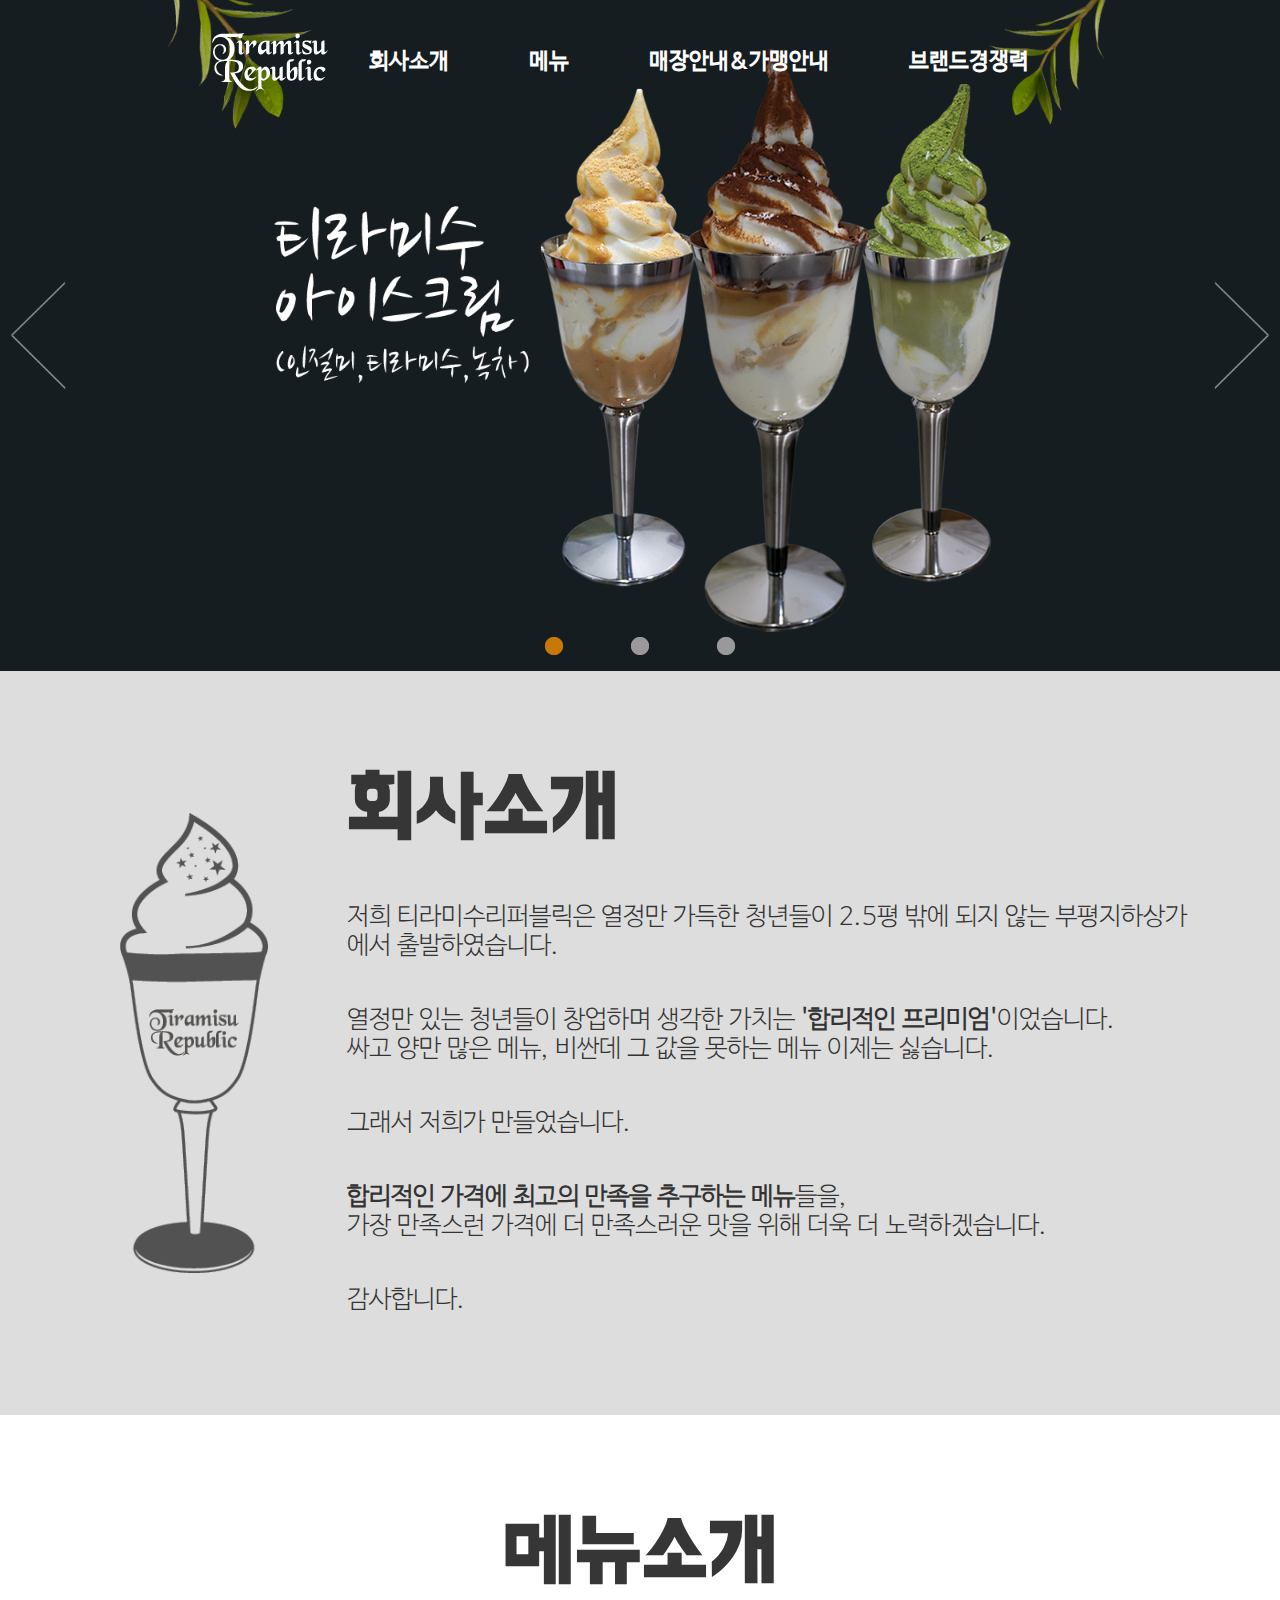
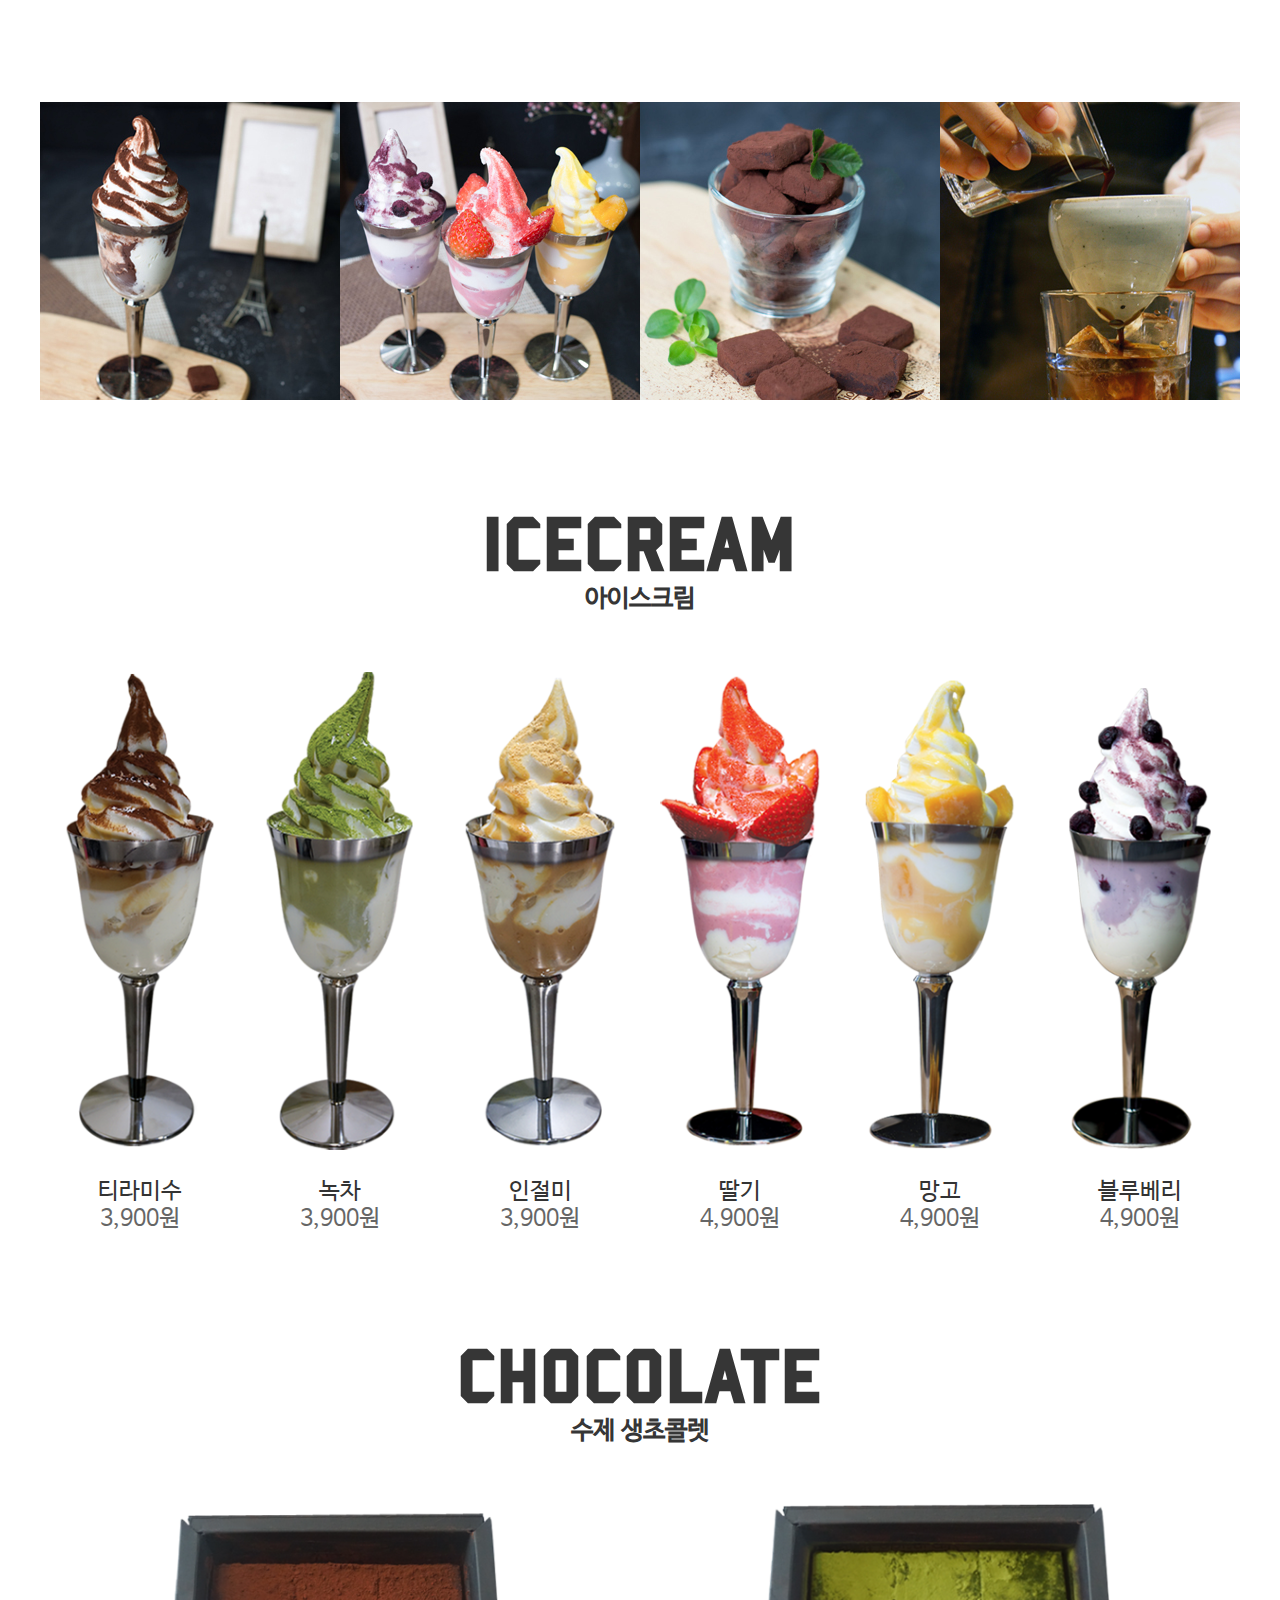
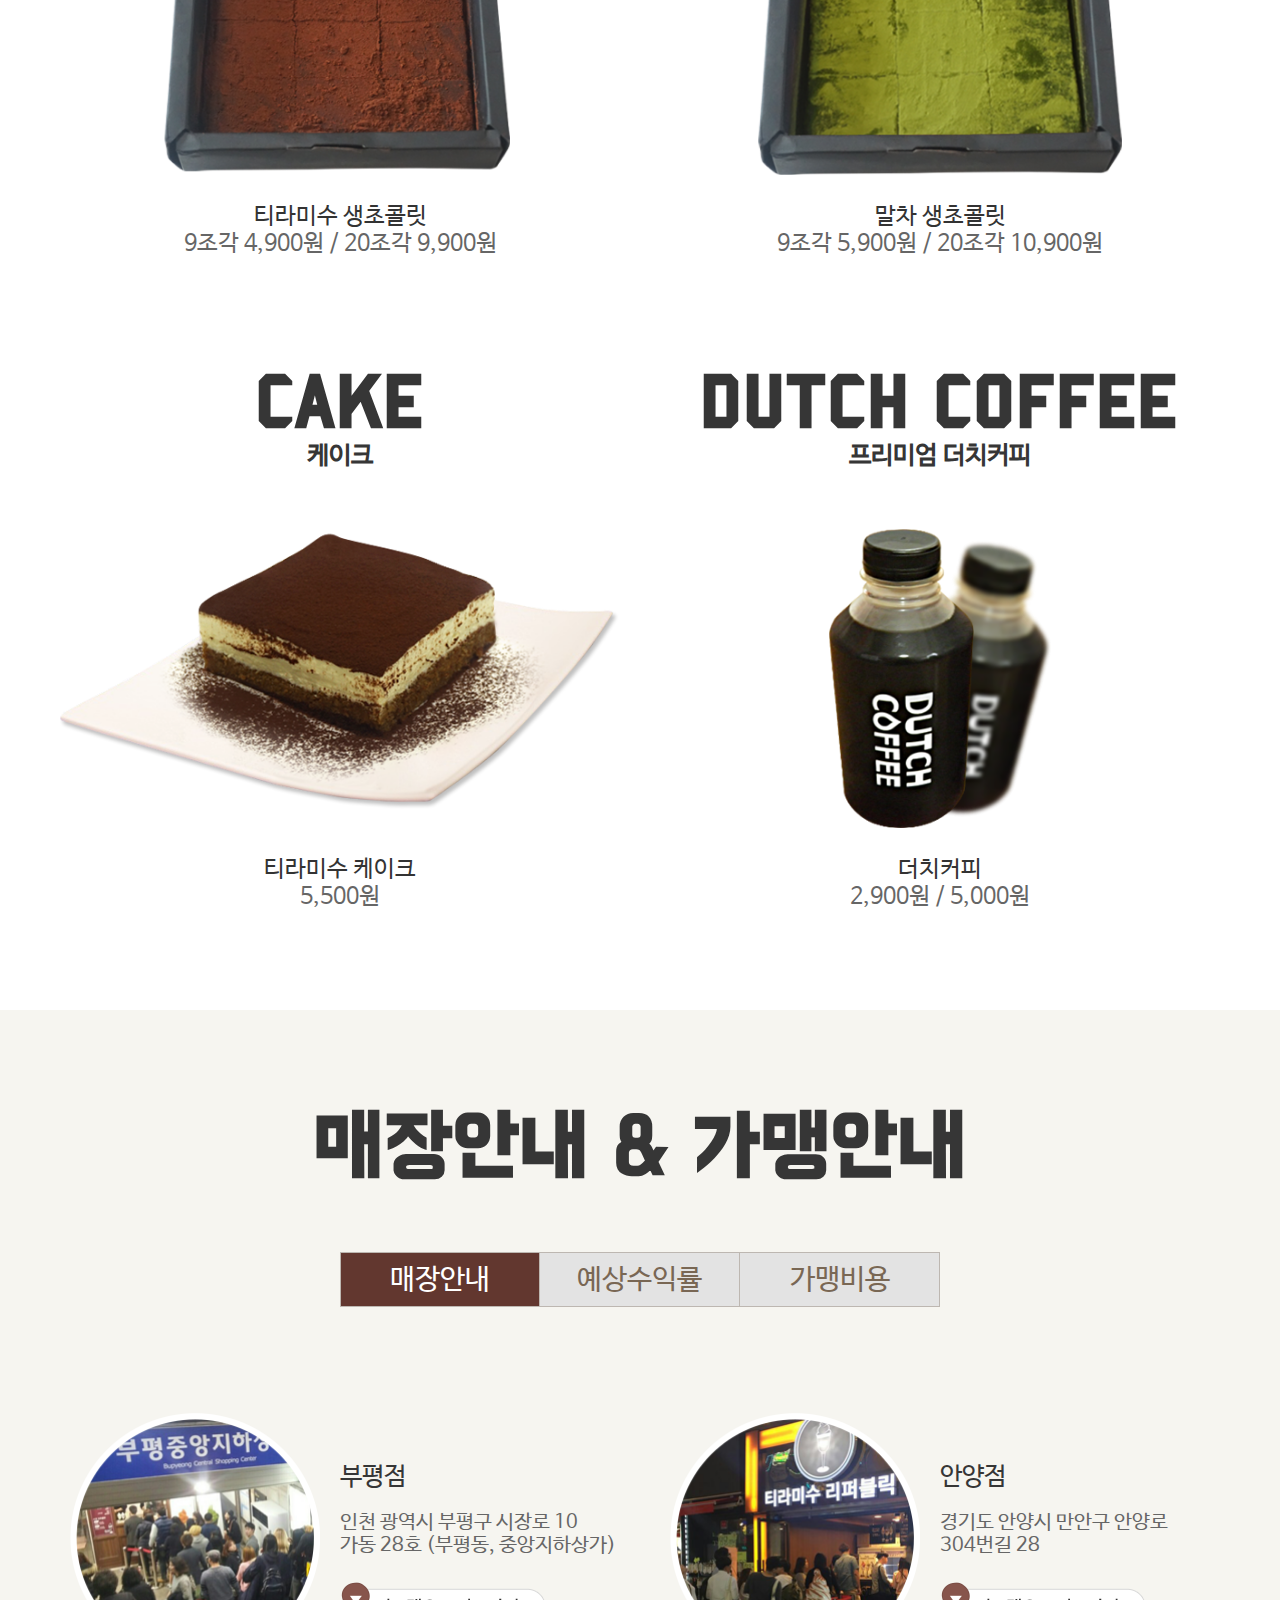
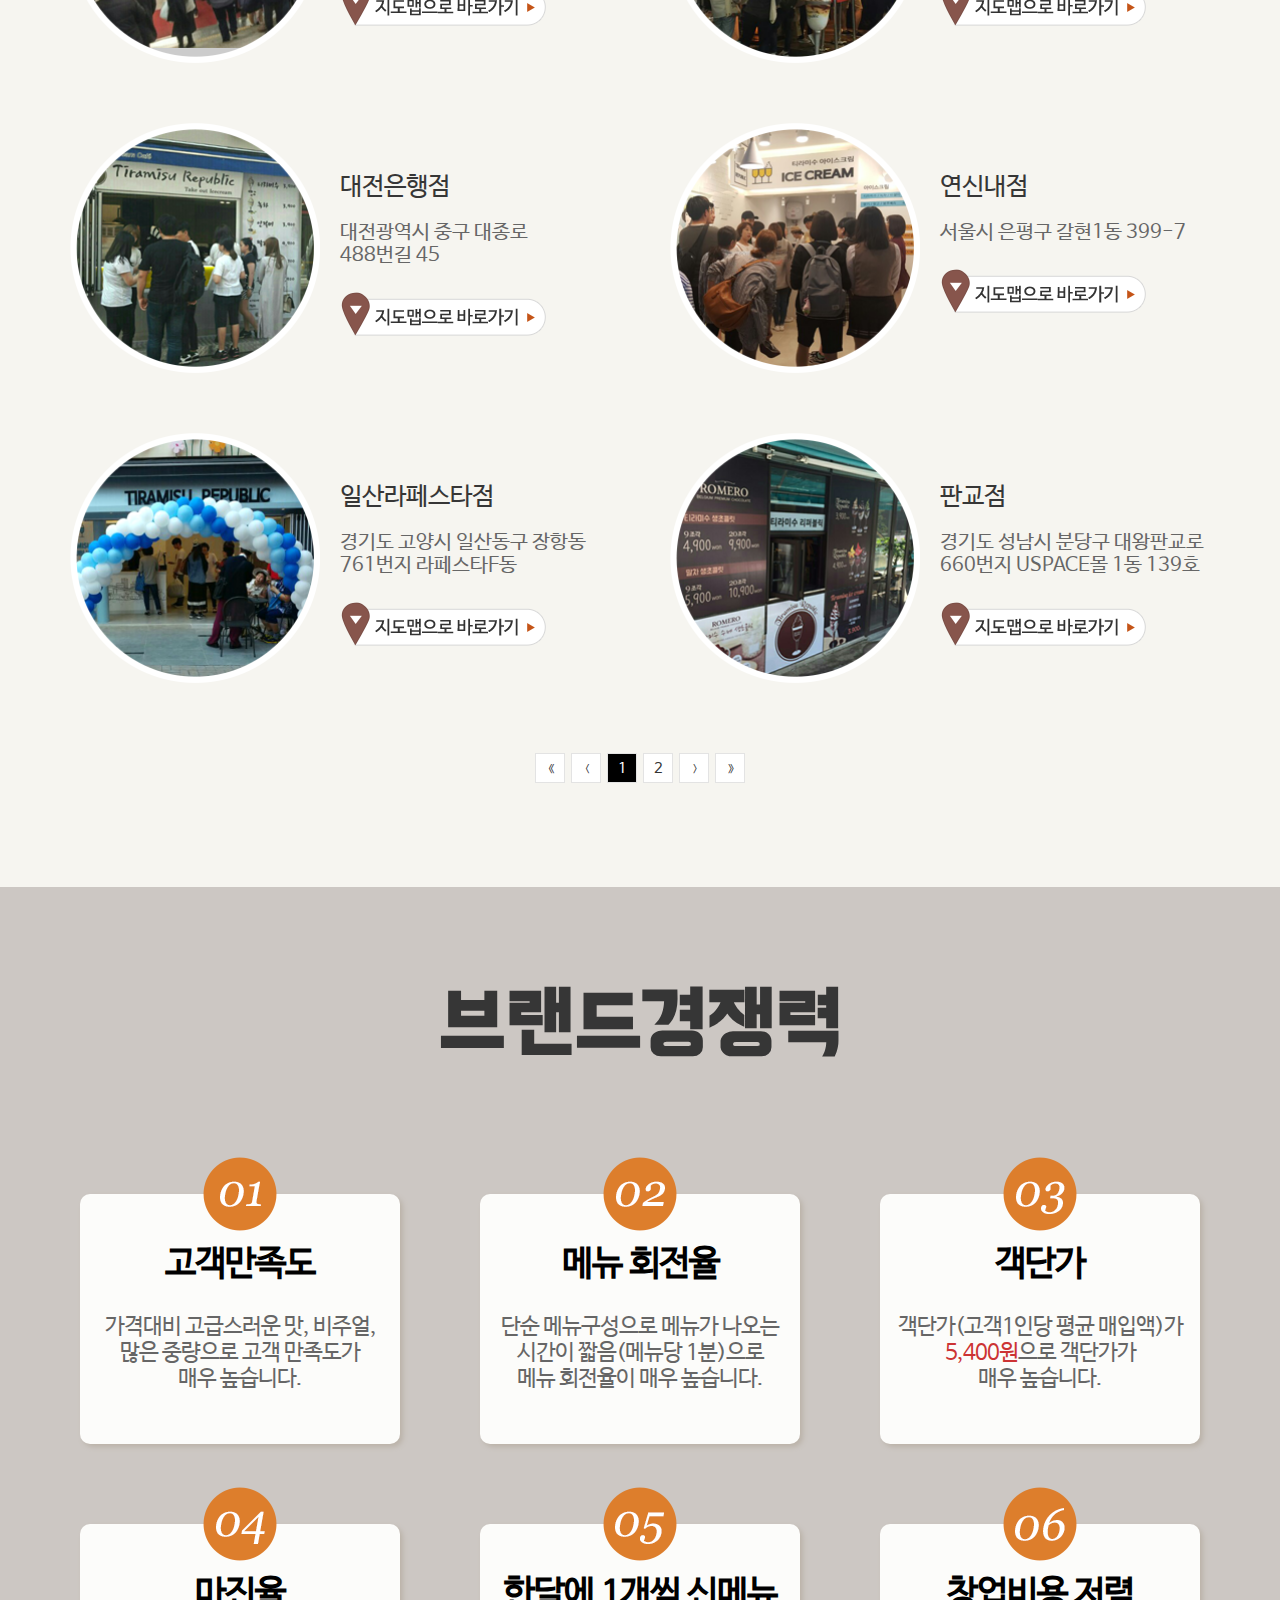
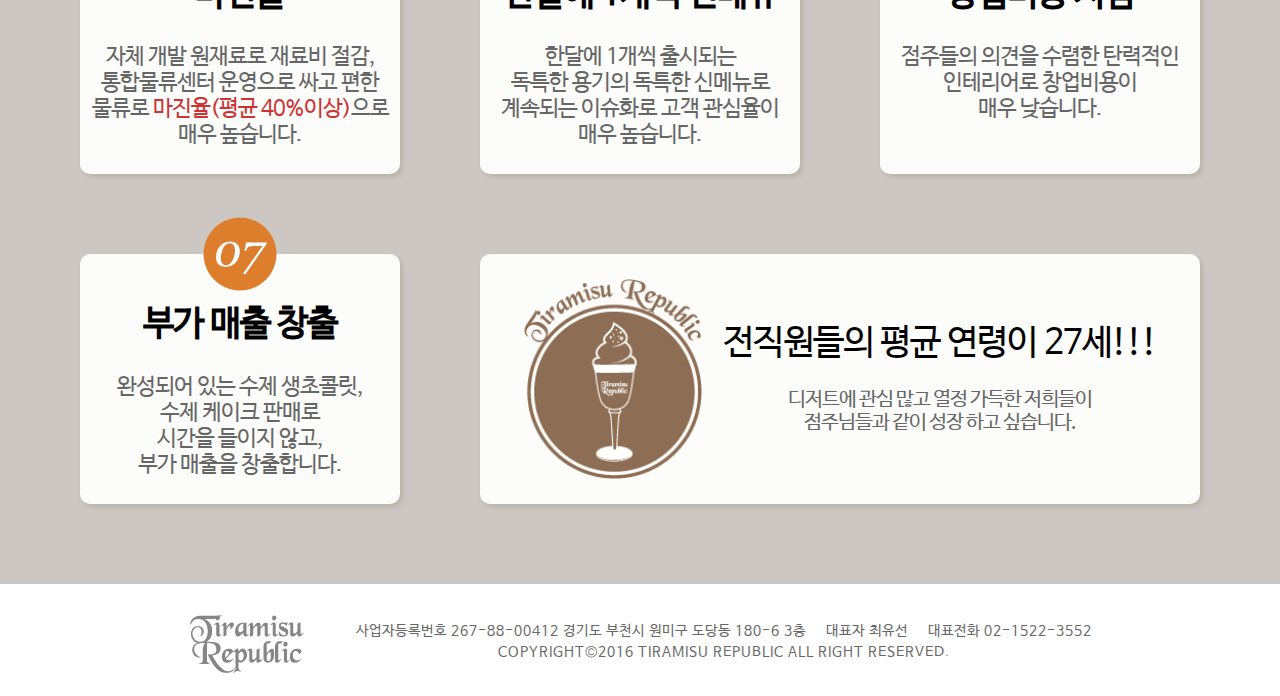
<file: html/main.html>
<!doctype html>
<html lang="en">
<head>
	<meta charset="UTF-8" />
	<meta http-equiv="x-ua-compatible" content="IE=Edge" />
	<meta name="viewport" content="width=device-width, initial-scale=1.0, minimum-scale=1, maximum-scale=1, user-scalable=no">
	<meta name="HandheldFriendly" content="true">
	<meta name="MobileOptimized" content="720">
	<meta name="format-detection" content="telephone=no" />
	<meta name="description" content="티라미수 아이스크림, 생과일 아이스크림, 티라미수 케이크, 더치커피">
	<title>티라미수 리퍼블릭</title>
	<link href="../style/common.css" rel="stylesheet" />
</head>
<body>
	<div id="wrapper">
		<header>
			<div class="container">
				<div class="header-box">
					<h1 class="header-logo">
						<a href="#"><img src="../images/logo.png" alt="TiramisuRepublic" /></a>
					</h1>
					<nav class="lnb">
						<ul>
							<li><a href="#">회사소개</a></li>
							<li><a href="#">메뉴</a></li>
							<li><a href="#">매장안내&amp;가맹안내</a></li>
							<li><a href="#">브랜드경쟁력</a></li>
						</ul>
					</nav>
				</div>
				<section id="visual">
					<div class="visual-box">
						<ul class="slide">
							<li class="on">
								<div><img src="" alt="" /></div>
								<a href="#" class="ir">1</a>
							</li>
							<li>
								<div><img src="" alt="" /></div>
								<a href="#" class="ir">2</a>
							</li>
							<li>
								<div><img src="" alt="" /></div>
								<a href="#" class="ir">3</a>
							</li>
						</ul>
						<button class="next ir">다음</button>
						<button class="prev ir">이전</button>
					</div>
				</section>
				<p class="btn-top">
					<a href="#">처음으로</a>
				</p>
			</div>
		</header>
		<section id="company" >
			<article class="container">
				<h2>회사소개</h2>
				<p>
					저희 티라미수리퍼블릭은 열정만 가득한 청년들이 <span class="br"></span>2.5평 밖에 되지 않는 부평지하상가에서 출발하였습니다.
				</p>
				<p>
					열정만 있는 청년들이 창업하며 생각한 가치는 <span class="br"></span><strong>'합리적인 프리미엄'</strong>이었습니다.
					<span>
						싸고 양만 많은 메뉴, 비싼데 그 값을 못하는 메뉴 <span class="br"></span>이제는 싫습니다.
					</span>
				</p>
				<p>
					그래서 저희가 만들었습니다.
				</p>
				<p>
					<strong>합리적인 가격에 최고의 만족을 추구하는 메뉴</strong>들을,
					<span>가장 만족스런 가격에 더 만족스러운 맛을 위해 더욱 더 노력하겠습니다.</span>
				</p>
				<p>감사합니다.</p>
			</article>
		</section>
		<section id="menu">
			<div class="container">
				<h2>메뉴소개</h2>
				<ul class="thumb">
					<li><img src="../images/list1.jpg" alt="컵에 담긴 티라미수 아이스크림"></li>
					<li><img src="../images/list2.jpg" alt="겁에 담긴 블루베리 아이스크림, 딸기 아이스크림, 망고 아이스크림"></li>
					<li><img src="../images/list3.jpg" alt="컵에 담긴 초코렛 조각들"></li>
					<li><img src="../images/list4.jpg" alt="커피를 내리는 모습"></li>
				</ul>
				<ul class="menu-list">
					<li>
						<h3>
							ICECREAM
							<span>아이스크림</span>
						</h3>
						<ul class="icecream">
							<li>
								<figure>
									<img src="../images/ice1.png" alt="컵에 담긴 티라미수 아이스크림">
									<figcaption>
										티라미수
										<span>3,900원</span>
									</figcaption>
								</figure>
							</li>
							<li>
								<figure>
									<img src="../images/ice2.png" alt="컵에 담긴 녹차 아이스크림">
									<figcaption>
										녹차
										<span>3,900원</span>
									</figcaption>
								</figure>
							</li>
							<li>
								<figure>
									<img src="../images/ice3.png" alt="컵에 담긴 인절미 아이스크림">
									<figcaption>
										인절미
										<span>3,900원</span>
									</figcaption>
								</figure>
							</li>
							<li>
								<figure>
									<img src="../images/ice4.png" alt="컵에 담긴 딸기 아이스크림">
									<figcaption>
										딸기
										<span>4,900원</span>
									</figcaption>
								</figure>
							</li>
							<li>
								<figure>
									<img src="../images/ice5.png" alt="컵에 담긴 망고 아이스크림">
									<figcaption>
										망고
										<span>4,900원</span>
									</figcaption>
								</figure>
							</li>
							<li>
								<figure>
									<img src="../images/ice6.png" alt="컵에 담긴 블루베리 아이스크림">
									<figcaption>
										블루베리
										<span>4,900원</span>
									</figcaption>
								</figure>
							</li>
						</ul>
					</li>
					<li>
						<h3>
							CHOCOLATE
							<span>수제 생초콜렛</span>
						</h3>
						<ul class="chocolate">
							<li>
								<figure>
									<img src="../images/choco1.png" alt="검은색 상자에 담긴 티라미수 생초콜릿">
									<figcaption>
										티라미수 생초콜릿
										<span>9조각 4,900원 <span class="block">/</span> 20조각 9,900원</span>
									</figcaption>
								</figure>
							</li>
							<li>
								<figure>
									<img src="../images/choco2.png" alt="검은색 상자에 담긴 말차 생초콜릿">
									<figcaption>
										말차 생초콜릿
										<span>9조각 5,900원 <span class="block">/</span> 20조각 10,900원</span>
									</figcaption>
								</figure>
							</li>
						</ul>
					</li>
					<li class="is-float">
						<h3>
							CAKE
							<span>케이크</span>
						</h3>
						<figure>
							<img src="../images/cake.png" alt="하얀 접시에 담긴 티라미수 케이크">
							<figcaption>
								티라미수 케이크
								<span>5,500원</span>
							</figcaption>
						</figure>
					</li>
					<li class="is-float menu-last">
						<h3>
							DUTCH COFFEE
							<span>프리미엄 더치커피</span>
						</h3>
						<figure>
							<img src="../images/coffe.png" alt="더치커피 PET 2병">
							<figcaption>
								더치커피
								<span>2,900원 / 5,000원</span>
							</figcaption>
						</figure>
					</li>
				</ul>
			</div>
		</section>
		<section id="info">
			<div class="container">
				<h2>매장안내 & 가맹안내</h2>
				<div class="tab-list">
					<ul>
						<li class="is-tab on">
							<a href="#">매장안내</a>
							<div class="tab-content">
								<div id="store-box">

								</div>
								<!--
								<ul class="store-list on">
									<li>
										<p>부평점</p>
										<p>
											인천 광역시 부평구 시장로 10
											<span>가동 28호 (부평동, 중앙지하상가)</span>
										</p>
										<p><a href="#">지도앱으로 바로가기</a></p>
										</p>
									</li>
									<li>
										<p>부평점</p>
										<p>
											인천 광역시 부평구 시장로 10
											<span>가동 28호 (부평동, 중앙지하상가)</span>
										</p>
										<p><a href="#">지도앱으로 바로가기</a></p>
										</p>
									</li>
									<li>
										<p>부평점</p>
										<p>
											인천 광역시 부평구 시장로 10
											<span>가동 28호 (부평동, 중앙지하상가)</span>
										</p>
										<p><a href="#">지도앱으로 바로가기</a></p>
										</p>
									</li>
									<li>
										<p>부평점</p>
										<p>
											인천 광역시 부평구 시장로 10
											<span>가동 28호 (부평동, 중앙지하상가)</span>
										</p>
										<p><a href="#">지도앱으로 바로가기</a></p>
										</p>
									</li>
									<li>
										<p>부평점</p>
										<p>
											인천 광역시 부평구 시장로 10
											<span>가동 28호 (부평동, 중앙지하상가)</span>
										</p>
										<p><a href="#">지도앱으로 바로가기</a></p>
										</p>
									</li>
									<li>
										<p>부평점</p>
										<p>
											인천 광역시 부평구 시장로 10
											<span>가동 28호 (부평동, 중앙지하상가)</span>
										</p>
										<p><a href="#">지도앱으로 바로가기</a></p>
										</p>
									</li>
								</ul>

								<ul class="store-list">
									<li>
										<p>부평점</p>
										<p>
											인천 광역시 부평구 시장로 10
											<span>가동 28호 (부평동, 중앙지하상가)</span>
										</p>
										<p><a href="#">지도앱으로 바로가기</a></p>
										</p>
									</li>
									<li>
										<p>부평점</p>
										<p>
											인천 광역시 부평구 시장로 10
											<span>가동 28호 (부평동, 중앙지하상가)</span>
										</p>
										<p><a href="#">지도앱으로 바로가기</a></p>
										</p>
									</li>
								</ul>
								-->
								<div class="btn-box">
									<ul class="page-move">
										<li class="page-start"><a href="#">< <</a></li>
										<li class="page-prev"><a href="#"><</a></li>
										<li class="page-num on"><a href="#">1</a></li>
										<li class="page-num"><a href="#">2</a></li>
										<li class="page-next"><a href="#">></a></li>
										<li class="page-end"><a href="#">> ></a></li>
									</ul>
								</div>
							</div>
						</li>
						<li class="is-tab">
							<a href="#">예상수익률</a>
							<div class="tab-content">
								<table>
									<caption>(단위 : 만원)</caption>
									<colgroup>
										<col width="25%">
										<col span="2">
										<col width="45%">
									</colgroup>
									<thead>
										<tr>
											<th>구분</th>
											<th>금액</th>
											<th>비율</th>
											<th>비고</th>
										</tr>
									</thead>
									<tfoot>
										<tr>
											<td>총운영비용</td>
											<td>1,850</td>
											<td>61.7%</td>
											<td></td>
										</tr>
										<tr>
											<td>영억이익</td>
											<td>1,150</td>
											<td>38.3%</td>
											<td></td>
										</tr>
									</tfoot>
									<tbody>
										<tr>
											<td>매출</td>
											<td>3,000</td>
											<td>100%</td>
											<td></td>
										</tr>
										<tr>
											<td>식자재 및 포장용기</td>
											<td>1,170</td>
											<td>39%</td>
											<td>원재료 및 부자재 포함</td>
										</tr>
										<tr>
											<td>인건비</td>
											<td>500</td>
											<td>16.7%</td>
											<td>총원 3명</td>
										</tr>
										<tr>
											<td>임대료</td>
											<td>150</td>
											<td>5%</td>
											<td></td>
										</tr>
										<tr>
											<td>기타</td>
											<td>34</td>
											<td>1%</td>
											<td>관리비 및 전기세</td>
										</tr>
									</tbody>
								</table>
							</div>
						</li>
						<li class="is-tab">
							<a href="#">가맹비용</a>
							<div class="tab-content cost">
								<table>
									<caption>(단위 : 만원)</caption>
									<colgroup>
										<col>
										<col>
										<col width="50%">
										<col width="20%" class="block">
									</colgroup>
									<thead>
									<tr>
										<th>구분</th>
										<th>금액</th>
										<th colspan="2" class="block">비고</th>
                                        <th class="none">비고</th>
									</tr>
									</thead>
									<tbody>
									<tr>
										<td>전수창업비</td>
										<td>700</td>
										<td>브랜드 사용, 노하우 전수, 상권보호, 직원교육</td>
										<td rowspan="10" class="block">
											<figure style="padding:1rem 0;">
												<img src="../images/symbol.png" alt="">
												<figcaption style="margin-top:1rem">
													FRP 조형물
												</figcaption>
											</figure>
										</td>
									</tr>
									<tr>
										<td>물품보증비</td>
										<td>0</td>
										<td>자재 주문 시 선입금 기준</td>
									</tr>
									<tr>
										<td>교육비</td>
										<td>0</td>
										<td>매장교육 2일, 현장 파견 3일(오픈 시 직원 1명 파견)</td>
									</tr>
									<tr>
										<td>인테리어</td>
										<td>0</td>
										<td>철거, 바닥, 천장, 벽체, 조명 등 평당 약 180만원 예상,
											<span>자체 시공 가능</span>
										</td>
									</tr>
									<tr>
										<td>판매장비</td>
										<td>1,040</td>
										<td>아이스크림기계 3구 1대(테일러 339), 쇼케이스 1대
											<span>(3단 냉장고), 하부냉장고 1대, 기타 비품, 커피머신, 반죽기</span>
										</td>
									</tr>
									<tr>
										<td>간판</td>
										<td>500</td>
										<td>단면 기준</td>
									</tr>
									<tr>
										<td>가구</td>
										<td></td>
										<td>Cafe형 매장일 경우 별도 신청</td>
									</tr>
									<tr>
										<td>FRP모형</td>
										<td>200</td>
										<td>아이스크림 대형 조형물</td>
									</tr>
									<tr>
										<td><strong>총계</strong></td>
										<td><strong>2,440</strong></td>
										<td>인테리어 제외(인테리어 포함 시 약 1800만원 추가 예상)</td>
									</tr>
									<tr>
										<td></td>
										<td></td>
										<td>부가세 별도</td>
									</tr>
									</tbody>
								</table>
								<div class="notice">
                                    <div class="none"><img src="../images/symbol.png" alt=""></div>
									<p>10평 기준</p>
									<p>폴딩도어, 전기증설, 에어컨 설치, 정화조 증설, 오디오, PC설치 등 별도(선택사항) / 인테리어 자체 시공 가능 / 점포구입 비용 별도</p>
								</div>
							</div>
						</li>
					</ul>
				</div>
			</div>
		</section>
		<section id="brand">
			<article class="container">
				<h2>브랜드경쟁력</h2>
				<ul class="comp">
					<li>
						<span class="num ir">01</span>
						<p class="tit">고객만족도</p>
						<p>
							가격대비 고급스러운 맛, 비주얼,
							<span>많은 중량으로 고객 만족도가</span>
							매우 높습니다.
						</p>
					</li>
					<li>
						<span class="num ir">02</span>
						<p class="tit">메뉴 회전율</p>
						<p>
							단순 메뉴구성으로 메뉴가 나오는
							<span>시간이 짧음(메뉴당 1분)으로</span>
							메뉴 회전율이 매우 높습니다.
						</p>
					</li>
					<li>
						<span class="num ir">03</span>
						<p class="tit">객단가</p>
						<p>
							객단가(고객1인당 평균 매입액)가
							<span><span class="highlight">5,400원</span>으로 객단가가</span>
							매우 높습니다.
						</p>
					</li>
					<li>
						<span class="num ir">04</span>
						<p class="tit">마진율</p>
						<p>
							자체 개발 원재료로 재료비 절감,
							<span>통합물류센터 운영으로 싸고 편한</span>
							<span>물류로 <span class="highlight">마진율(평균 40%이상)</span>으로</span>
							매우 높습니다.
						</p>
					</li>
					<li>
						<span class="num ir">05</span>
						<p class="tit">한달에 1개씩 신메뉴</p>
						<p>
							한달에 1개씩 출시되는
							<span>독특한 용기의 독특한 신메뉴로</span>
							<span>계속되는 이슈화로 고객 관심율이</span>
							매우 높습니다.
						</p>
					</li>
					<li>
						<span class="num ir">06</span>
						<p class="tit">창업비용 저렴</p>
						<p>
							점주들의 의견을 수렴한 탄력적인
							<span>인테리어로 창업비용이</span>
							매우 낮습니다.
						</p>
					</li>
					<li>
						<span class="num ir">07</span>
						<p class="tit">부가 매출 창출</p>
						<p>
							완성되어 있는 수제 생초콜릿,
							<span>수제 케이크 판매로</span>
							<span>시간을 들이지 않고,</span>
							부가 매출을 창출합니다.
						</p>
					</li>
					<li class="last-li">
						<div class="txt-box">
							<p class="tit-type2">전직원들의<span class="br"></span> 평균 연령이 27세!!!</p>
							<p>
								디저트에 관심 많고 열정 가득한 저희들이
								<span>점주님들과 같이 성장 하고 싶습니다.</span>
							</p>
						</div>
						<span class="blank"></span>
					</li>
				</ul>
			</article>
		</section>
		<footer>
			<div class="container">
				<h1 class="footer-logo">
					<img src="../images/logo2.png" alt="TiramisuRepublic" />
				</h1>
				<address>
					<p>사업자등록번호 267-88-00412 경기도 부천시 원미구 도당동 180-6 3층<span class="br"></span><span>대표자 최유선</span><span class="add-space">대표전화 02-1522-3552</span></p>
					<p>COPYRIGHT&copy;2016 TIRAMISU REPUBLIC ALL RIGHT RESERVED.</p>
				</address>
			</div>
		</footer>
	</div>
	<script src="../lib/jquery-1.12.4.min.js"></script>
	<script src="../js/list.js"></script>
	<script src="../js/common.js"></script>
</body>
</html>
</file>
<file: style/common.css>
@charset "utf-8";
@import "font.css";
@import "theme.css";

/* Reset */
html,body{width:100%;height:100%}
html{overflow-y:scroll;}
body,div,dl,dt,dd,ul,ol,li,h1,h2,h3,h4,h5,h6,form,fieldset,p,button{margin:0;padding:0}
body{*word-break:break-all;-ms-word-break:break-all}
img,fieldset,iframe{border:0 none}
li{list-style:none}
input,select,button{vertical-align:middle}
img{width:100%; vertical-align:top}
i,em,address{font-style:normal}
label,button{cursor:pointer}
button{margin:0;padding:0; border:0 none;}
a{text-decoration:none}
button *{position:relative}
button img{left:-3px;*left:auto}
html:first-child select{height:20px;padding-right:6px}
option{padding-right:6px}
hr{display:none}
legend{*width:0}
table{border-collapse:collapse;border-spacing:0}
input::-ms-clear{display:none}
span{display:block;}

/* Common */
.show{display:block}
.hide{display:none}
.ir{text-indent:100%; white-space:nowrap; overflow:hidden;}
.ellipsis{overflow:hidden;white-space:nowrap;text-overflow:ellipsis;-o-text-overflow:ellipsis}
.blank{display:inline-block; height:100%; vertical-align:middle;}
.work{
    border:1px red solid;
}

/* --- layout --- */
#wrapper{
    width:100%;
    height:auto;
}
.container{
    width:100%;
    max-width:1200px;
    margin:0 auto;
    font-size:0;
    text-align:center;
}

/* header */
header .container{
    width:100%;
    max-width:1600px;
    margin:0 auto;
    position:relative;
    font-size:0;
}
.header-box{
    padding-top:32px;
    position:absolute;
    top:0;
    right:0;
    left:0;
    z-index:10;
    font-size:0;
    text-align:center;
}
.header-box > *{
    display:inline-block;
}
.header-logo a{
    display:block;
}
.header-logo img{
    vertical-align: middle;
}
.lnb{
    vertical-align:middle;
}
.lnb li{
    float:left;
    padding:10px 30px;
}
.lnb a{
    padding:5px 10px;
}
#visual{
    position:relative;
    overflow:hidden;
}
.slide{
    font-size:0;
}
.slide li{
    display:inline-block;
    font-size:1.7rem;
    margin-left:2em;
}
.slide li:first-child{
    margin-left:0;
}
.slide div{
    display:none;
    width:100%;
    position:absolute;
    top:0;
    left:0;
    overflow:hidden
}
.slide li.on div{
    display:block;
}
.slide img{
    width:100%;
    max-width:1600px;
    height:auto;
    max-height:839px;
}
.slide a{
    display:block;
    width:0.9rem;
    height:0.9rem;
    position:relative;
    z-index:100;
}
.visual-box button{
    width:2.8rem;
    height:10rem;
    margin-top:-5rem;
    position:absolute;
    top:50%;
}
.prev{
    left:0.5rem;
}
.next{
    right:0.5rem;
}
.btn-top{
    display:none;
    position:absolute;
    top:0;
    right:1rem;
    z-index:100;
    opacity:0.5;
}
.btn-top a{
    display:block;
    width:3rem;
    height:2.85rem;
}

/* main */
#wrapper > section{
    width:100%;
    overflow:hidden;
}
section > .container{
    padding:5rem 0;
    overflow:hidden;
}
#company article{
    padding-left:13.5rem;
    padding-right:1rem;
    text-align:left;
    -webkit-box-sizing: border-box;
    -moz-box-sizing: border-box;
    box-sizing:border-box;
}
#company h2{
    padding-left:1.85rem;
}
#company p{
    margin-top:2.25rem;
    padding-left:1.85rem;
    padding-right:1rem;
}
.br{
    display:none;
}

.thumb{
    margin-top:5rem;
    overflow:hidden;
}
.thumb li{
    float:left;
    width:25%;
}
.thumb li img{
    width:100%;
}
.menu-list{
	overflow:hidden;
}
.menu-list > li > h3{
    margin:5rem 0 3rem;
}
.menu-list > li ul{
    overflow:hidden;
}
.icecream li{
    float:left;
    width:16.66667%;
    text-align:center;
}
figure{
    margin:0 1rem;
}

figcaption{
    margin-top:1.4rem;
}
figcaption .block{
    display:inline;
}
.chocolate li{
    float:left;
    width:50%;
}
.chocolate figure img{
    width:65%;
}
.is-float{
    float:left;
    width:50%;
}
.menu-last img{
    width:calc(40% - 2px);
}
.tab-list{
    margin-top:2.75rem;
    position:relative;
}
.tab-list > ul > li{
    display:inline-block;
    width:10rem;
    height:2.75rem;
    text-align:center;
    -webkit-box-sizing: border-box;
    -moz-box-sizing: border-box;
    box-sizing: border-box;
    border:1px #bdb7b1 solid;
    border-left:0 none;
}
.tab-list > ul > li:first-child{
    border-left:1px #bdb7b1 solid;
}
.tab-list > ul > li > a{
    display:block;
}
.tab-content{
    display:none;
    width:100%;
    padding:3.75rem 0;
    position:absolute;
    left:0;
}
.tab-list > ul > li.on .tab-content{
    display:block;
}

.store-list{
    display:none;
    font-size:0;
    overflow:hidden;
}
.store-list.on{
    display:block;
}
.store-list li{
    float:left;
    width:50%;
    height:12.5rem;
    margin:1.5rem 0;
    padding-left:15rem;
    -webkit-box-sizing: border-box;
    -moz-box-sizing: border-box;
    box-sizing: border-box;
}
.store-list li p{
    margin-top:2.5rem;
    text-align:left;
}
.store-list li p+p{
    margin-top:1rem;
}
.store-list li p+p+p{
    width:10.35rem;
    height:2.35rem;
    margin-top:1.2em;
}
.store-list img{
    width:100%;
}

.btn-box{
    width:100%;
    position:absolute;
    text-align:center;
}
.btn-box li{
    display:inline-block;
    width:1.5rem;
    height:1.5rem;
    vertical-align: top;
    -webkit-box-sizing: border-box;
    -moz-box-sizing: border-box;
    box-sizing: border-box;
    border:1px #e3e3e3 solid;
}
.btn-box li a{
    display:block;
    height:100%;
    line-height:1.5rem;
}

table{
    width:100%;
    height:100%;
    table-layout: fixed;
}
caption{
    text-align:right;
    margin-bottom:1rem;
}
th, td{
    border:1px #d2baa1 solid;
}
tfoot{
    font-weight:bold;
}
.cost td:nth-child(3){
    padding-left:1.8rem;
    text-align:left;
}
.notice{
    margin-top:2.35rem;
    text-align:left;
}
.notice p+p{
    margin-top:0.8rem;
}
.block{
    display:table-cell;
}
.none{
    display:none;
}

#brand .container{
    padding-bottom:0;
}
.comp{
    margin-top:6rem;
    text-align:center;
}
.comp li{
    display:inline-block;
    width:16rem;
    height:12.5rem;
    margin:0 0 4rem 4rem;
    position:relative;
    vertical-align:top;
    -webkit-box-sizing: border-box;
    -moz-box-sizing: border-box;
    box-sizing:border-box;
    background-color:#fcfcfa;
    -webkit-border-radius:0.5rem;
    -moz-border-radius:0.5rem;
    border-radius:0.5rem;
    -webkit-box-shadow: 3px 3px  5px #bbb3a9;
    -moz-box-shadow: 3px 3px  5px #bbb3a9;
    box-shadow: 3px 3px  5px #bbb3a9;
}
.comp li:nth-child(1),
.comp li:nth-child(4),
.comp li:nth-child(7){
    margin-left:0;
}
.comp .last-li{
    width:36rem;
}
.num{
    display:block;
    width:3.7rem;
    height:3.7rem;
    margin:-1.85rem 0 0 -1.85rem;
    position:absolute;
    left:50%;
}
.tit{
    margin:2.5rem 0 1.5rem;
}
.highlight{
    display:inline;
}
.txt-box{
    display:inline-block;
    padding-left:10rem;
    vertical-align:middle;
}
.tit-type2{
    margin-bottom:1.25rem;
}


/* footer */
footer .container{
    padding:25px 0 20px;
}
footer .container > *{
    display:inline-block;
}

.footer-logo img{
    vertical-align:middle;
}

address{
    margin-left:50px;
    vertical-align:middle;
}
address span{
    display:inline;
    margin-left:1rem;
}


/* clearfix */
.lnb::after,
.thumb::after,
.menu-list::after,
.icecream::after,
.chocolate::after,
.store-list::after{
    content:"";
    display:block;
    clear:both;
}
@media all and (max-width: 1200px) {
    .comp li{
        width:27.2%;
        marigin-left:6.8%;
    }
}

/* mobile */
@media all and (max-width: 760px){
    html,body{
        -webkit-overflow-scrolling:touch;
    }

    /* header */
    .header-box{
        position:static;
    }
    .header-box > *{
        display:block;
    }
    .header-logo a{
        display:block;
    }
    .header-logo img{
        width:auto;
    }
    .lnb{
        width:100%;
        margin-top:20px;
        text-align:center;
        border-top:1px #74797b solid;
    }
    .lnb li{
        float:none;
        display:inline-block;
        padding:1.6vw 2vw;
    }
    .lnb a{
        padding:0.8vw 1.6vw;
    }
    .slide li{
        margin-left:1em;
    }
    .visual-box button{
        width:2rem;
    }
    .prev{
        left:1em;
    }
    .next{
        right:1em;
    }
    .btn-top{
        right:0;
    }
    .btn-top a{
        width:7vw;
        height:6vw;
    }

    /* main */
    section > .container{
        padding:5rem 1rem;
        -webkit-box-sizing: border-box;
        -moz-box-sizing: border-box;
        box-sizing: border-box;
    }
    #company article{
        padding-left:1rem;
        text-align:left;
    }
    #company h2{
        padding-left:0;
        text-align:center;
    }
    #company p{
        padding-left:1rem;
        padding-right:4.3rem;
    }
    .br{
        display:block;
    }
    .thumb{
        margin-top:3rem;
    }
    .thumb li{
        width:50%;
    }
    .icecream li{
        float:left;
        width:33.333334%;
        text-align:center;
    }
    .icecream li:nth-child(3) ~ li{
        margin-top:2rem;
    }
    figure img{
        width:100%;
    }
    figcaption span{
        padding:0 1.5rem;
        word-break: keep-all;
    }
    figcaption .block{
        display:none;
    }
    .menu-last img{
        width:50%;
    }
    .chocolate li{
        width:50%;
    }
    .chocolate figure img{
    width:105%;
}
    .is-float{
        float:none;
        width:100%;
    }

    /* info */
    .tab-content{
        padding-bottom:0;
    }
    .tab-list > ul > li{
        width:32%;
    }
    .store-list li{
        float:none;
        width:100%;
        height:40vw;
        padding-left:50%;
    }
    .store-list li p{
        margin-top:0;
        padding-top:7vw;
        text-align:left;
    }
    .store-list li p+p{
        margin-top:3vw;
        padding-top:0;
    }
    .store-list li p+p+p{
        margin-top:3vw;
        padding-top:0;
    }
    .btn-box{
        width:100%;
        position:static;
        margin-top:2rem;
        text-align:center;
    }
    .notice p{
        margin-top:7vw;
        margin-left:35%;
    }
    .notice > .none{
        float:left;
        width:20%;
        margin-left:10%;
    }
    .notice > .none img{
        width:100%;
    }
    .block{
        display:none;
    }
    thead .none{
        display:table-cell;
    }
    .none{
        display:block;
    }

    .comp{
        margin-top:5rem;
    }
    .comp li{
        display:block;
        float:left;
        width:48.2%;
        margin:0 0 3rem 1rem;
        padding:1vw;
    }
    .comp li:nth-child(1),
    .comp li:nth-child(4),
    .comp li:nth-child(7){
        margin-left:1rem;
    }
    .comp li:nth-child(odd){
        margin-left:0;
    }
    .comp .last-li{
        width:100%;
        margin-left:0;
    }

    .tit{
        margin:2.7rem 0 1.1rem;
    }


    /* footer */
    footer .container{
        padding:25px 1rem 20px;
        -webkit-box-sizing: border-box;
        -moz-box-sizing: border-box;
        box-sizing: border-box;
    }
    footer .container > *{
        display:block;
    }

    .footer-logo{
        float:left;
        width:5rem;
        max-width:125px;
        margin-right:0.5rem;
    }
    .footer-logo img{
        width:100%;
    }
    address{
        margin-left:5.5rem;
        text-align:left;
    }
    address span{
        margin-left:0;
    }
    .add-space{
        margin-left:1rem;
    }
}
</file>
